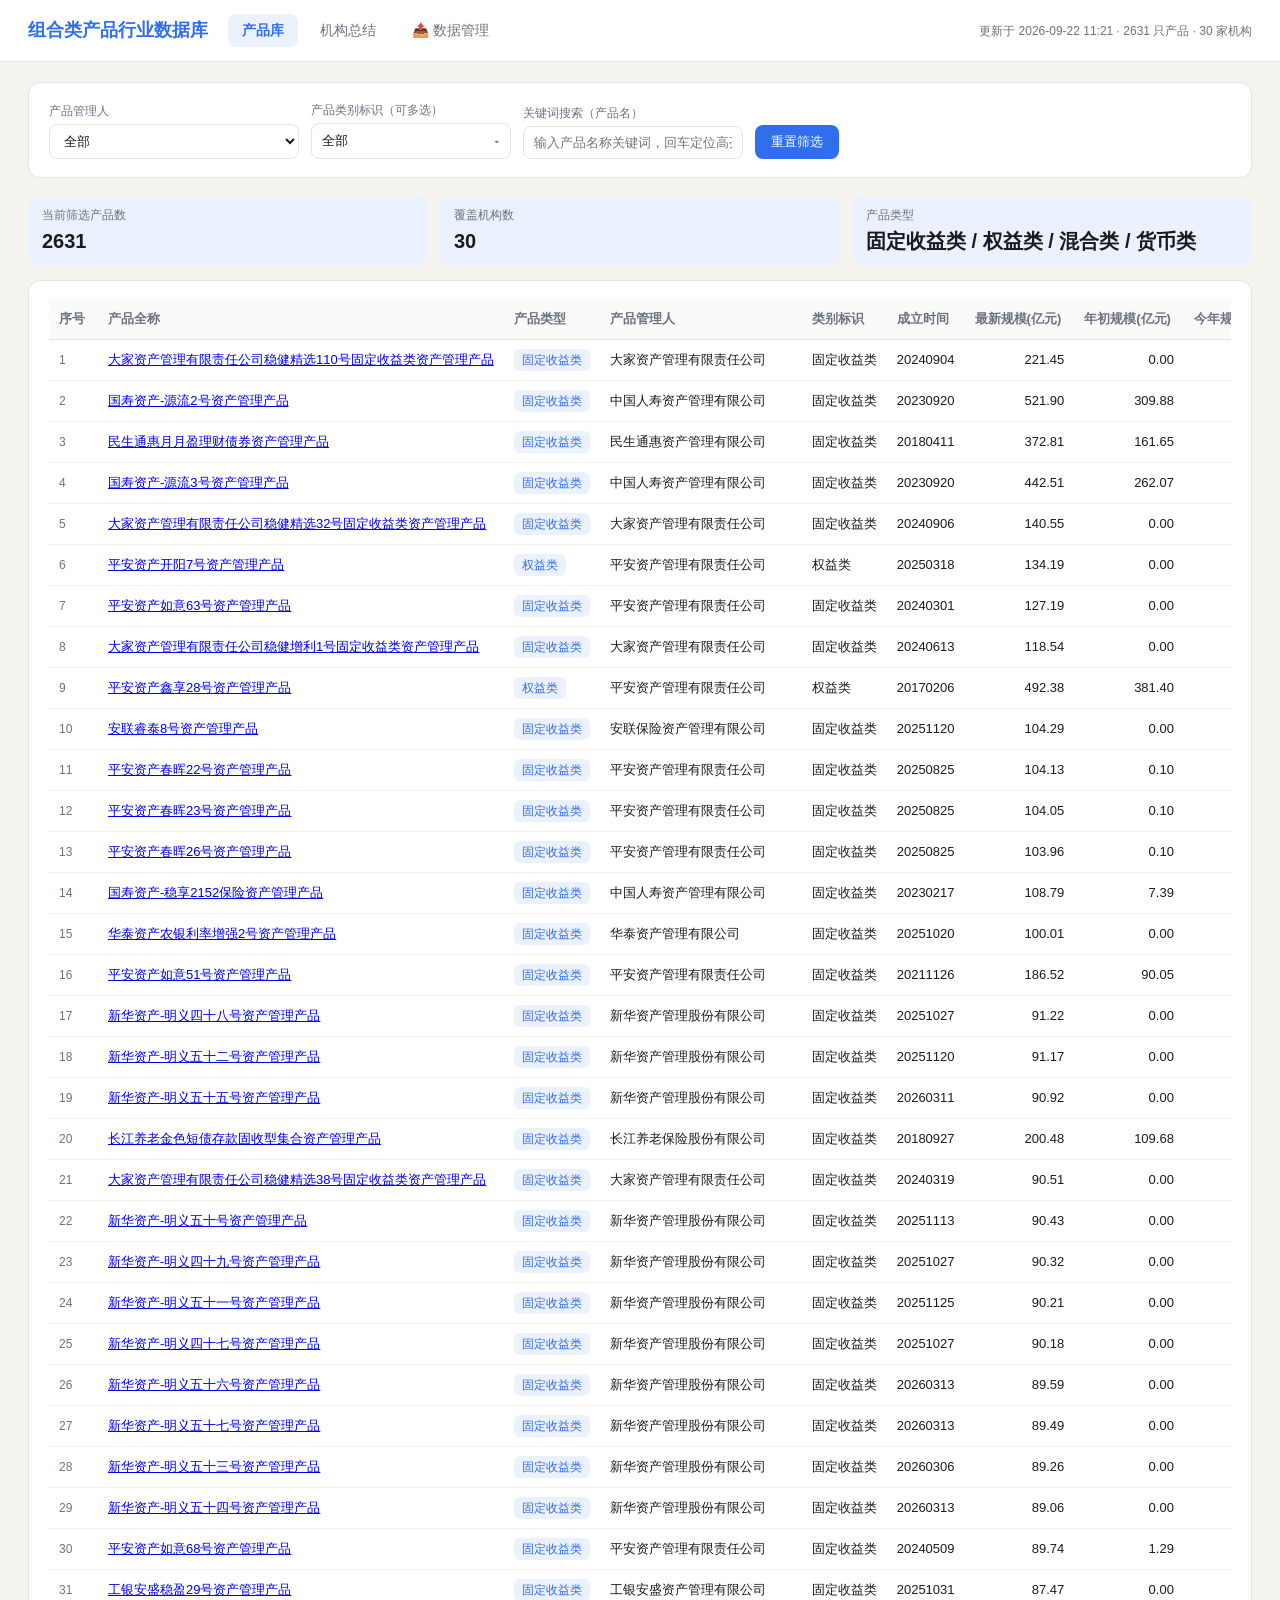
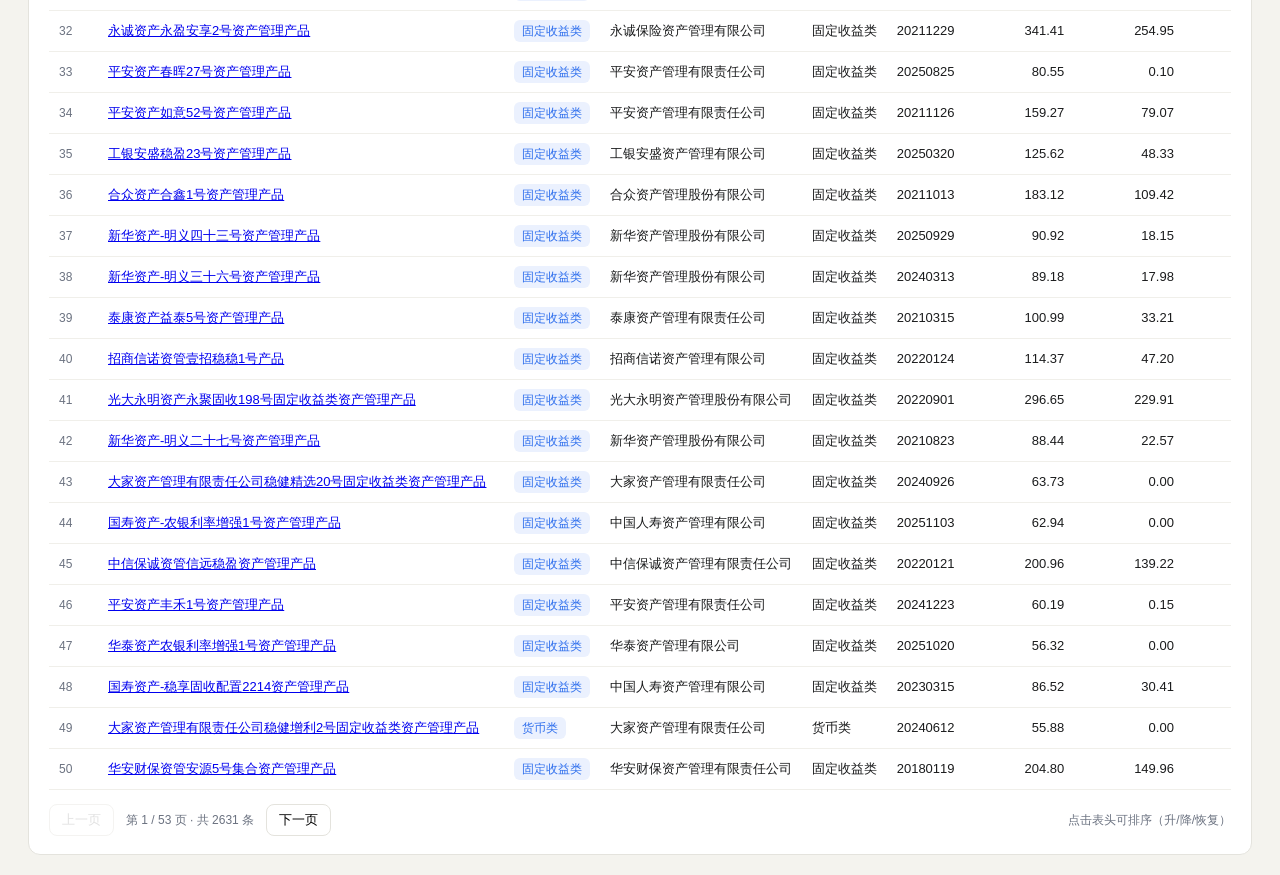
<file: index.html>
<!DOCTYPE html>
<html lang="zh-CN">
<head>
<meta charset="UTF-8">
<meta name="viewport" content="width=device-width, initial-scale=1.0">
<title>组合类产品行业数据库 · 产品库</title>
<link rel="stylesheet" href="css/style.css">
</head>
<body>

<div class="topbar">
  <div class="logo">组合类产品行业数据库</div>
  <nav>
    <a href="index.html" class="active">产品库</a>
    <a href="institution.html">机构总结</a>
    <a href="admin" id="btn-admin" class="admin-link">📤 数据管理</a>
  </nav>
  <div class="meta" id="meta">数据加载中…</div>
</div>

<div class="wrap">

  <div class="card">
    <div class="filters">
      <label>产品管理人
        <select id="f-mgr"><option value="">全部</option></select>
      </label>
      <div class="flt-block">
        <span class="flt-label">产品类别标识（可多选）</span>
        <div class="ms-wrap" id="cat-drop">
          <button type="button" class="ms-btn" id="cat-btn">全部</button>
          <div class="ms-panel" id="cat-panel">
            <label><input type="checkbox" value="固定收益类"> 固定收益类</label>
            <label><input type="checkbox" value="混合类"> 混合类</label>
            <label><input type="checkbox" value="权益类"> 权益类</label>
            <label><input type="checkbox" value="货币类"> 货币类</label>
          </div>
        </div>
      </div>
      <label>关键词搜索（产品名）
        <input id="f-keyword" placeholder="输入产品名称关键词，回车定位高亮（不筛选）" />
      </label>
      <button class="btn" id="btn-reset">重置筛选</button>
    </div>
    <div class="search-hint" id="search-hint" style="display:none;font-size:12px;color:#2F6FED;margin-top:8px;"></div>
  </div>

  <div class="stats">
    <div class="stat"><div class="k">当前筛选产品数</div><div class="v" id="s-count">-</div></div>
    <div class="stat"><div class="k">覆盖机构数</div><div class="v" id="s-mgr">-</div></div>
    <div class="stat"><div class="k">产品类型</div><div class="v" id="s-type">-</div></div>
  </div>

  <div class="card">
    <div class="tbl-wrap">
      <table class="tbl">
        <thead>
          <tr>
            <th data-key="__idx">序号<span class="arrow"></span></th>
            <th data-key="name">产品全称<span class="arrow"></span></th>
            <th data-key="type">产品类型<span class="arrow"></span></th>
            <th data-key="mgr">产品管理人<span class="arrow"></span></th>
            <th data-key="cat">类别标识<span class="arrow"></span></th>
            <th data-key="est">成立时间<span class="arrow"></span></th>
            <th data-key="scale" class="num">最新规模(亿元)<span class="arrow"></span></th>
            <th data-key="scale_begin" class="num">年初规模(亿元)<span class="arrow"></span></th>
            <th data-key="scale_chg" class="num">今年规模变化(亿元)<span class="arrow"></span></th>
            <th data-key="yield_ytd" class="num">今年以来收益率(%)<span class="arrow"></span></th>
            <th data-key="monthly_last" class="num">最新月度收益(%)<span class="arrow"></span></th>
          </tr>
        </thead>
        <tbody id="tbody"></tbody>
      </table>
    </div>
    <div class="pager">
      <button id="pg-prev">上一页</button>
      <span class="info" id="pg-info">-</span>
      <button id="pg-next">下一页</button>
      <span class="info" style="margin-left:auto;">点击表头可排序（升/降/恢复）</span>
    </div>
  </div>

</div>

<script src="lib/echarts.min.js"></script>
<script src="js/product_detail.js"></script>
<script src="js/app.js"></script>
<script>
// 数据管理入口：仅本机(localhost)可用；公网访问时提示
(function () {
  var btn = document.getElementById("btn-admin");
  if (!btn) return;
  var local = ["localhost", "127.0.0.1"].indexOf(location.hostname) >= 0;
  btn.addEventListener("click", function (e) {
    if (!local) {
      e.preventDefault();
      alert("数据上传功能仅在本机使用：\n请在本电脑运行 start_site.bat 后，再打开本页点「数据管理」上传每月 Excel。\n公网网址只用于查看。");
    }
  });
})();
</script>
</body>
</html>
</file>
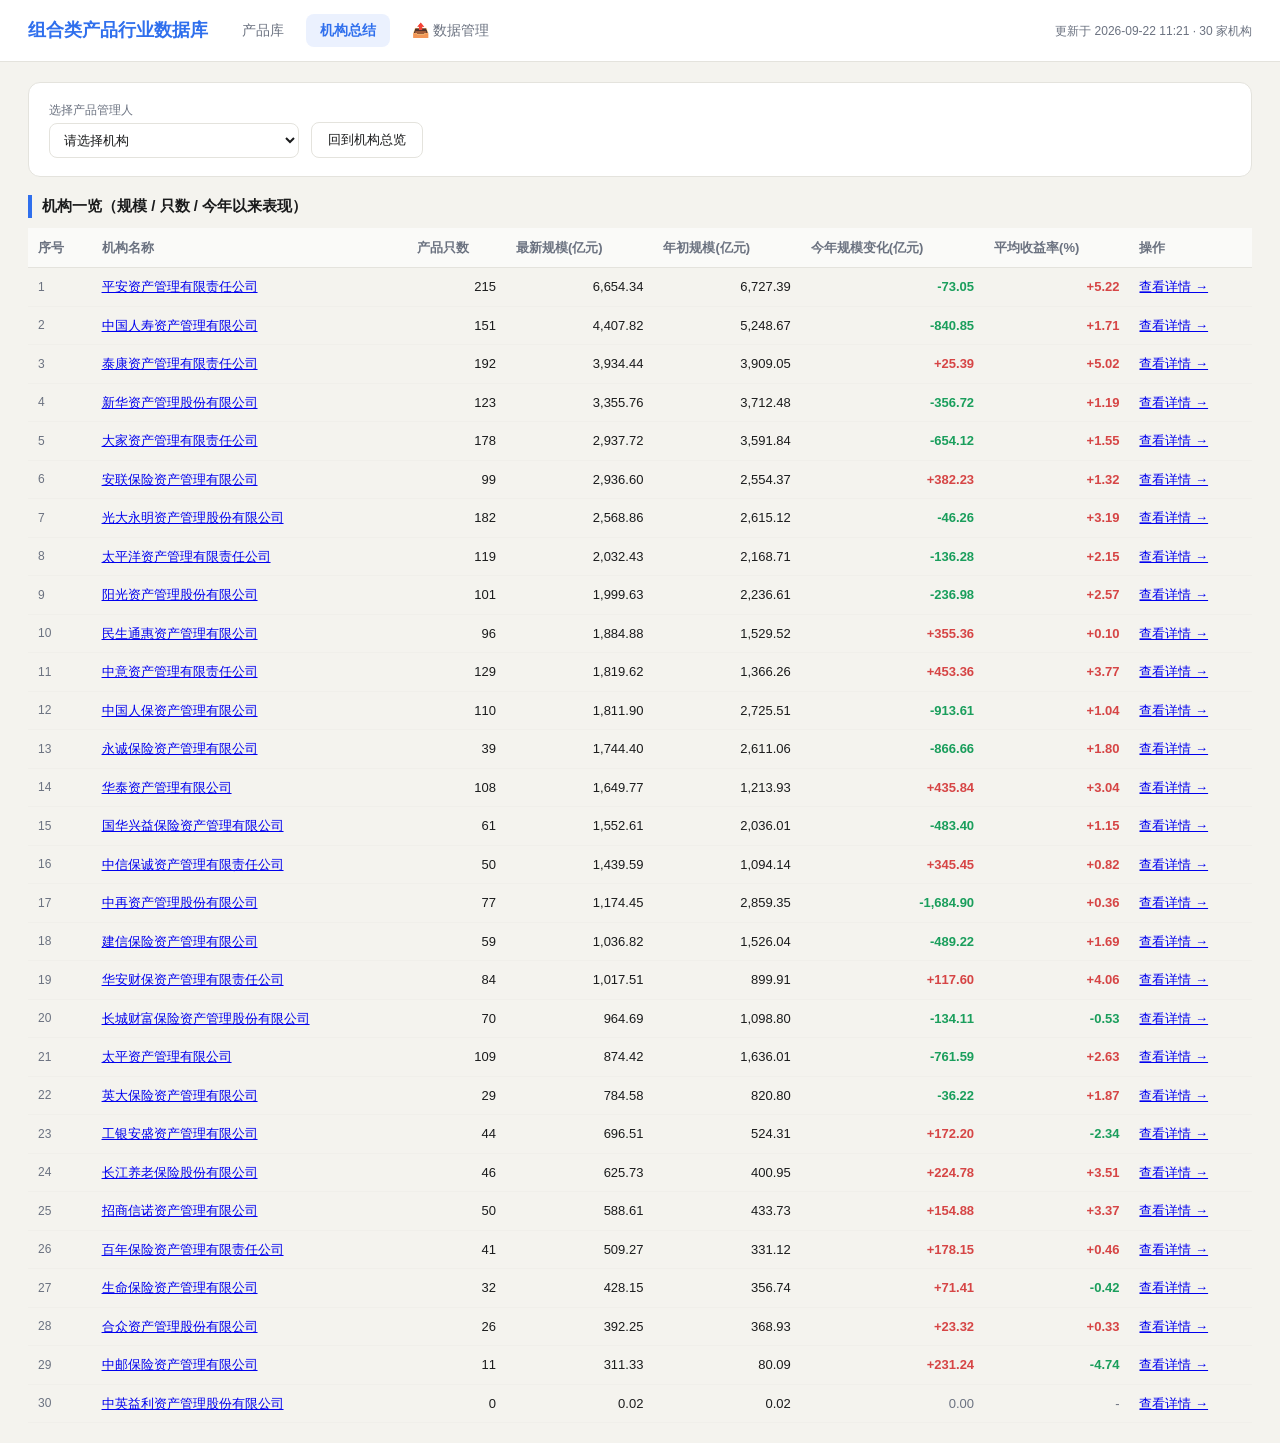
<file: institution.html>
<!DOCTYPE html>
<html lang="zh-CN">
<head>
<meta charset="UTF-8">
<meta name="viewport" content="width=device-width, initial-scale=1.0">
<title>组合类产品行业数据库 · 机构总结</title>
<link rel="stylesheet" href="css/style.css">
</head>
<body>

<div class="topbar">
  <div class="logo">组合类产品行业数据库</div>
  <nav>
    <a href="index.html">产品库</a>
    <a href="institution.html" class="active">机构总结</a>
    <a href="admin" id="btn-admin" class="admin-link">📤 数据管理</a>
  </nav>
  <div class="meta" id="meta">数据加载中…</div>
</div>

<div class="wrap">

  <div class="card">
    <div class="filters">
      <label>选择产品管理人
        <select id="f-mgr"><option value="">请选择机构</option></select>
      </label>
      <button class="btn ghost" id="btn-reset">回到机构总览</button>
    </div>
  </div>

  <!-- 机构总览（30 家一览） -->
  <div id="overview">
    <div class="section-title">机构一览（规模 / 只数 / 今年以来表现）</div>
    <div class="tbl-wrap">
      <table class="tbl">
        <thead>
          <tr>
            <th>序号</th><th>机构名称</th><th class="num">产品只数</th>
            <th class="num">最新规模(亿元)</th><th class="num">年初规模(亿元)</th>
            <th class="num">今年规模变化(亿元)</th><th class="num">平均收益率(%)</th>
            <th>操作</th>
          </tr>
        </thead>
        <tbody id="ov-tbody"></tbody>
      </table>
    </div>
  </div>

  <!-- 单机构详情 -->
  <div id="detail" style="display:none;">
    <div class="inst-head">
      <h2 id="d-name">-</h2>
      <button class="btn ghost" id="btn-back">← 返回总览</button>
    </div>

    <div class="kpi-grid" id="d-kpi"></div>

    <div class="card">
      <div class="chart-grid">
        <div class="chart-box">
          <h3>月度总规模趋势（亿元）</h3>
          <div class="chart-filters">
            <label>开始月份
              <select id="t-start"><option value="">最早</option></select>
            </label>
            <label>结束月份
              <select id="t-end"><option value="">最新</option></select>
            </label>
            <button class="btn ghost btn-xs" id="t-reset">重置时间范围</button>
          </div>
          <div class="chart" id="c-trend"></div>
        </div>
        <div class="chart-box">
          <h3>规模构成（按产品类型，亿元）</h3>
          <div class="chart-filters">
            <label>展示月份
              <select id="p-month"></select>
            </label>
          </div>
          <div class="chart" id="c-pie"></div>
        </div>
      </div>
    </div>

    <div class="section-title">明星产品 · 规模增长快（今年规模增量 TOP）</div>
    <div class="prod-grid" id="d-star-scale"></div>

    <div class="section-title">明星产品 · 业绩持续好（今年以来整体表现佳）</div>
    <div class="prod-grid" id="d-star-perf"></div>

    <div class="section-title">重点变化产品（规模下降显著 / 业绩明显走弱）</div>
    <div class="prod-grid" id="d-keychg"></div>
  </div>

</div>

<script src="lib/echarts.min.js"></script>
<script src="js/product_detail.js"></script>
<script src="js/institution.js"></script>
<script>
(function () {
  var btn = document.getElementById("btn-admin");
  if (!btn) return;
  var local = ["localhost", "127.0.0.1"].indexOf(location.hostname) >= 0;
  btn.addEventListener("click", function (e) {
    if (!local) {
      e.preventDefault();
      alert("数据上传功能仅在本机使用：\n请在本电脑运行 start_site.bat 后，再打开本页点「数据管理」上传每月 Excel。\n公网网址只用于查看。");
    }
  });
})();
</script>
</body>
</html>
</file>
<file: css/style.css>
/* ===== 组合类产品行业数据库 - 全局样式 ===== */
* { box-sizing: border-box; margin: 0; padding: 0; }

:root {
  --bg: #F4F3EE;
  --card: #FFFFFF;
  --border: #E4E3DD;
  --text: #1A1B1C;
  --text2: #6B7280;
  --accent: #2F6FED;
  --accent-soft: #EBF1FE;
  --up: #D64545;      /* A股习惯：涨红 */
  --down: #1A9E5C;    /* 跌绿 */
  --warn: #B7791F;
}

body {
  font-family: "Segoe UI", "PingFang SC", "Microsoft YaHei", Arial, sans-serif;
  background: var(--bg);
  color: var(--text);
  font-size: 14px;
  line-height: 1.5;
}

/* 顶部导航 */
.topbar {
  background: #fff;
  border-bottom: 1px solid var(--border);
  padding: 14px 28px;
  display: flex;
  align-items: center;
  gap: 20px;
  flex-wrap: wrap;
  position: sticky;
  top: 0;
  z-index: 10;
}
.topbar .logo {
  font-size: 18px;
  font-weight: 700;
  color: var(--accent);
  white-space: nowrap;
}
.topbar nav { display: flex; gap: 8px; }
.topbar nav a {
  text-decoration: none;
  color: var(--text2);
  padding: 6px 14px;
  border-radius: 8px;
  font-size: 14px;
}
.topbar nav a.active { background: var(--accent-soft); color: var(--accent); font-weight: 600; }
.topbar nav a:hover { background: #f0f0f0; }
.topbar .meta { margin-left: auto; color: var(--text2); font-size: 12px; }

.wrap { max-width: 1400px; margin: 20px auto; padding: 0 28px; }

/* 卡片 */
.card {
  background: var(--card);
  border: 1px solid var(--border);
  border-radius: 12px;
  padding: 18px 20px;
  margin-bottom: 18px;
}

/* 筛选栏 */
.filters { display: flex; gap: 12px; flex-wrap: wrap; align-items: flex-end; }
.filters label { display: flex; flex-direction: column; font-size: 12px; color: var(--text2); gap: 4px; }
.flt-block { display: flex; flex-direction: column; gap: 4px; font-size: 12px; color: var(--text2); }
.flt-label { font-size: 12px; color: var(--text2); }
.chk-group {
  display: flex; flex-wrap: wrap; gap: 4px 16px;
  padding: 8px 10px; border: 1px solid var(--border); border-radius: 8px;
  background: #fff; min-width: 200px;
}
.chk-group label {
  display: inline-flex; align-items: center; gap: 4px;
  font-size: 13px; color: var(--text); cursor: pointer; flex-direction: row;
}
.chk-group input { accent-color: var(--accent); }
/* 多选下拉（产品类别标识） */
.ms-wrap { position: relative; min-width: 200px; }
.ms-btn {
  width: 100%; text-align: left;
  padding: 8px 30px 8px 10px;
  border: 1px solid var(--border); border-radius: 8px;
  background: #fff; color: var(--text); font-size: 13px;
  cursor: pointer; position: relative; white-space: nowrap; overflow: hidden; text-overflow: ellipsis;
}
.ms-btn::after {
  content: "▾"; position: absolute; right: 10px; top: 50%;
  transform: translateY(-50%); color: var(--text2); font-size: 11px;
}
.ms-btn.open::after { content: "▴"; }
.ms-panel {
  display: none; position: absolute; top: calc(100% + 4px); left: 0; z-index: 30;
  min-width: 100%; background: #fff; border: 1px solid var(--border);
  border-radius: 8px; box-shadow: 0 6px 18px rgba(0,0,0,.08);
  padding: 6px 4px;
}
.ms-panel.open { display: block; }
.ms-panel label {
  display: flex; align-items: center; gap: 6px;
  padding: 7px 10px; border-radius: 6px;
  font-size: 13px; color: var(--text); cursor: pointer;
}
.ms-panel label:hover { background: #f5f6fa; }
.ms-panel input { accent-color: var(--accent); }
.ms-clear {
  display: block; width: calc(100% - 8px); margin: 4px;
  padding: 5px 0; text-align: center;
  border: 1px dashed var(--border); border-radius: 6px;
  background: #fafaf8; color: var(--text2); font-size: 12px; cursor: pointer;
}
.ms-clear:hover { color: var(--accent); border-color: var(--accent); }
.filters select, .filters input {
  min-width: 150px;
  padding: 8px 10px;
  border: 1px solid var(--border);
  border-radius: 8px;
  font-size: 13px;
  background: #fff;
  color: var(--text);
}
.filters input { min-width: 220px; }
.btn {
  padding: 8px 16px;
  border: none;
  border-radius: 8px;
  background: var(--accent);
  color: #fff;
  font-size: 13px;
  cursor: pointer;
}
.btn:hover { opacity: 0.88; }
.btn.ghost { background: #fff; color: var(--text); border: 1px solid var(--border); }
.btn-xs { padding: 4px 10px; font-size: 12px; }
/* 图表筛选控件 */
.chart-filters { display: flex; gap: 10px; flex-wrap: wrap; align-items: flex-end; margin: 8px 0 4px; }
.chart-filters label { display: flex; flex-direction: column; gap: 3px; font-size: 12px; color: var(--text2); }
.chart-filters select {
  min-width: 96px; padding: 5px 8px;
  border: 1px solid var(--border); border-radius: 8px;
  font-size: 13px; background: #fff; color: var(--text);
}

/* 统计条 */
.stats {
  display: flex;
  gap: 12px;
  flex-wrap: wrap;
  margin-bottom: 14px;
}
.stat {
  flex: 1 1 150px;
  background: var(--accent-soft);
  border-radius: 10px;
  padding: 10px 14px;
}
.stat .k { font-size: 12px; color: var(--text2); }
.stat .v { font-size: 20px; font-weight: 700; color: var(--text); margin-top: 2px; }

/* 表格 */
.tbl-wrap { overflow-x: auto; }
table.tbl { width: 100%; border-collapse: collapse; font-size: 13px; }
.tbl th {
  background: #fafaf8;
  padding: 10px 10px;
  text-align: left;
  border-bottom: 1px solid var(--border);
  white-space: nowrap;
  cursor: pointer;
  user-select: none;
  color: var(--text2);
  font-weight: 600;
}
.tbl th:hover { color: var(--accent); }
.tbl th .arrow { font-size: 10px; margin-left: 3px; }
.tbl td {
  padding: 9px 10px;
  border-bottom: 1px solid #f0efea;
  white-space: nowrap;
}
.tbl tr:hover td { background: #fafbfe; }
.num { text-align: right; font-variant-numeric: tabular-nums; }
.row-idx { color: var(--text2); font-size: 12px; }
.pos { color: var(--up); font-weight: 600; }
.neg { color: var(--down); font-weight: 600; }
.zero { color: var(--text2); }
.type-badge {
  display: inline-block;
  padding: 2px 8px;
  border-radius: 6px;
  font-size: 12px;
  background: var(--accent-soft);
  color: var(--accent);
}

/* 分页 */
.pager { display: flex; align-items: center; gap: 12px; margin-top: 14px; flex-wrap: wrap; }
.pager .info { font-size: 12px; color: var(--text2); }
.pager button {
  padding: 6px 12px;
  border: 1px solid var(--border);
  background: #fff;
  border-radius: 8px;
  cursor: pointer;
  font-size: 13px;
}
.pager button:disabled { opacity: 0.4; cursor: not-allowed; }

/* ===== 机构页 ===== */
.inst-head {
  display: flex;
  align-items: center;
  gap: 16px;
  flex-wrap: wrap;
  margin-bottom: 14px;
}
.inst-head h2 { font-size: 20px; }
.kpi-grid { display: flex; gap: 12px; flex-wrap: wrap; margin-bottom: 18px; }
.kpi {
  flex: 1 1 170px;
  border: 1px solid var(--border);
  border-radius: 10px;
  padding: 12px 16px;
  background: #fff;
}
.kpi .k { font-size: 12px; color: var(--text2); }
.kpi .v { font-size: 22px; font-weight: 700; margin-top: 4px; }
.kpi .sub { font-size: 12px; color: var(--text2); margin-top: 2px; }

.chart-grid { display: flex; gap: 18px; flex-wrap: wrap; }
.chart-box { flex: 1 1 480px; min-width: 0; }
.chart-box h3 { font-size: 15px; margin-bottom: 8px; color: var(--text); }
.chart { width: 100%; height: 300px; }

.prod-list { margin-top: 18px; }
.section-title {
  font-size: 15px;
  font-weight: 600;
  margin: 18px 0 10px;
  padding-left: 10px;
  border-left: 4px solid var(--accent);
}
.prod-grid { display: flex; gap: 12px; flex-wrap: wrap; }
.prod-card {
  flex: 1 1 320px;
  border: 1px solid var(--border);
  border-radius: 10px;
  padding: 12px 14px;
  background: #fff;
  min-width: 0;
}
.prod-card .pname { font-weight: 600; font-size: 13px; margin-bottom: 6px; }
.prod-card .pmeta { font-size: 12px; color: var(--text2); display: flex; gap: 10px; flex-wrap: wrap; }
.prod-card .pmeta b { color: var(--text); }
.tag {
  display: inline-block;
  font-size: 11px;
  padding: 1px 8px;
  border-radius: 10px;
  margin-left: 6px;
  vertical-align: 1px;
}
.tag.scale { background: #FDECEC; color: var(--up); }
.tag.perf { background: #E7F6EF; color: var(--down); }
.tag.warn { background: #FDF3E3; color: var(--warn); }

.empty { color: var(--text2); text-align: center; padding: 40px 0; }

/* 移动端 */
@media (max-width: 720px) {
  .wrap { padding: 0 12px; }
  .topbar { padding: 10px 12px; }
  .filters label, .filters select, .filters input { width: 100%; min-width: 0; }
  .chart { height: 240px; }
}
</file>
